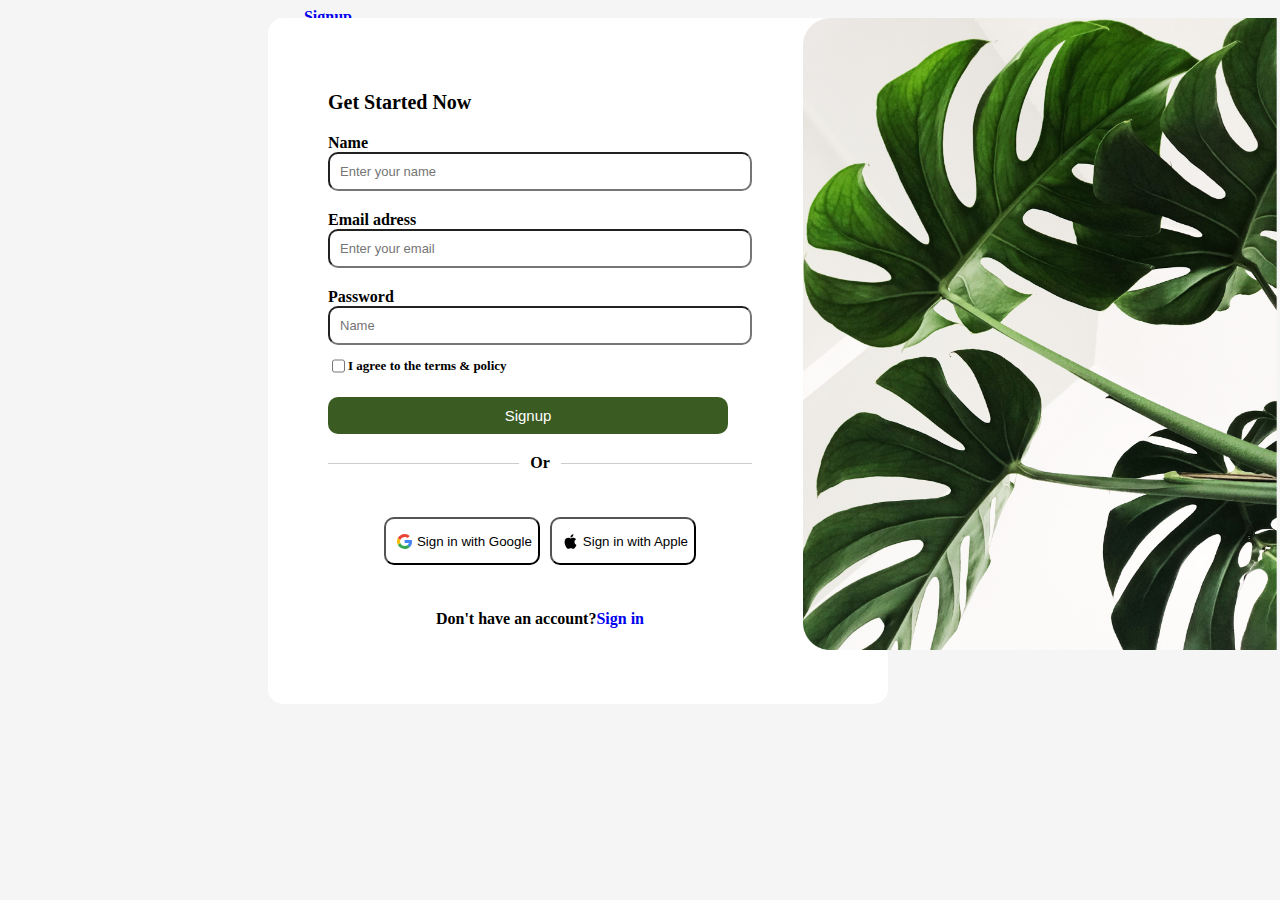
<file: contact.html>
<!DOCTYPE html>
<html lang="fr">
    <head>
        <meta charset="UTF-8">
        <meta http-equiv="X-UA-Compatible" content="IE=edge">
        <meta name="viewport" content="width=device-width, initial-scale=1.0">
        <title>formulaire de contact en HTML & CSS</title>
        <link rel="stylesheet" href="style.css">
        <a href="index.html">Signup</a>
        
    
    </head>
    <body>
      <div class="container">
        <div class="left">
        <form id="left">
            <h1>Get Started Now</h1>
                  <div class="groupe">
                    <label for="Name">Name</label>
                    <input type="text" id="name" placeholder="Enter your name">
                  </div>
                  <div class="groupe">
                    <label for="email">Email adress</label>
                    <input type="email" id="email" placeholder="Enter your email">
                  </div>
                 
                
                <div class="groupe">
                    <label for="password">Password</label>
                    <a type="checkbox"></a>
                    <input type="password" id="password" placeholder="Name">
                </div>
                <div class=checkbox>
                  <input type="checkbox" id="myCheckbox">
                  <p>I agree to the terms & policy</p>
              </div>
            
            <div class="pied-formulaire">
                <button>Signup</button>
            </div>
            <div class="separation">
            <span>Or</span>
          </div>
            <div class="reseau">
              <button class="google">
                  <img src="google.svg" alt="">
                  <p>Sign in with Google</p>
              </button>
              <button class="apple">
                  <img src="apple.svg" alt="">
                  <p>Sign in with Apple</p>
              </button>
          </div>
          <p class="p-bas">Don't have an account? <a href="sing-in.html">Sign in</a></p>
          </form>  
          </div>
        
            <div class="photo">
          <img src="auth-img.png">
            </div>
            
         </div>
      </div>
      
    </body>
</html>
</file>
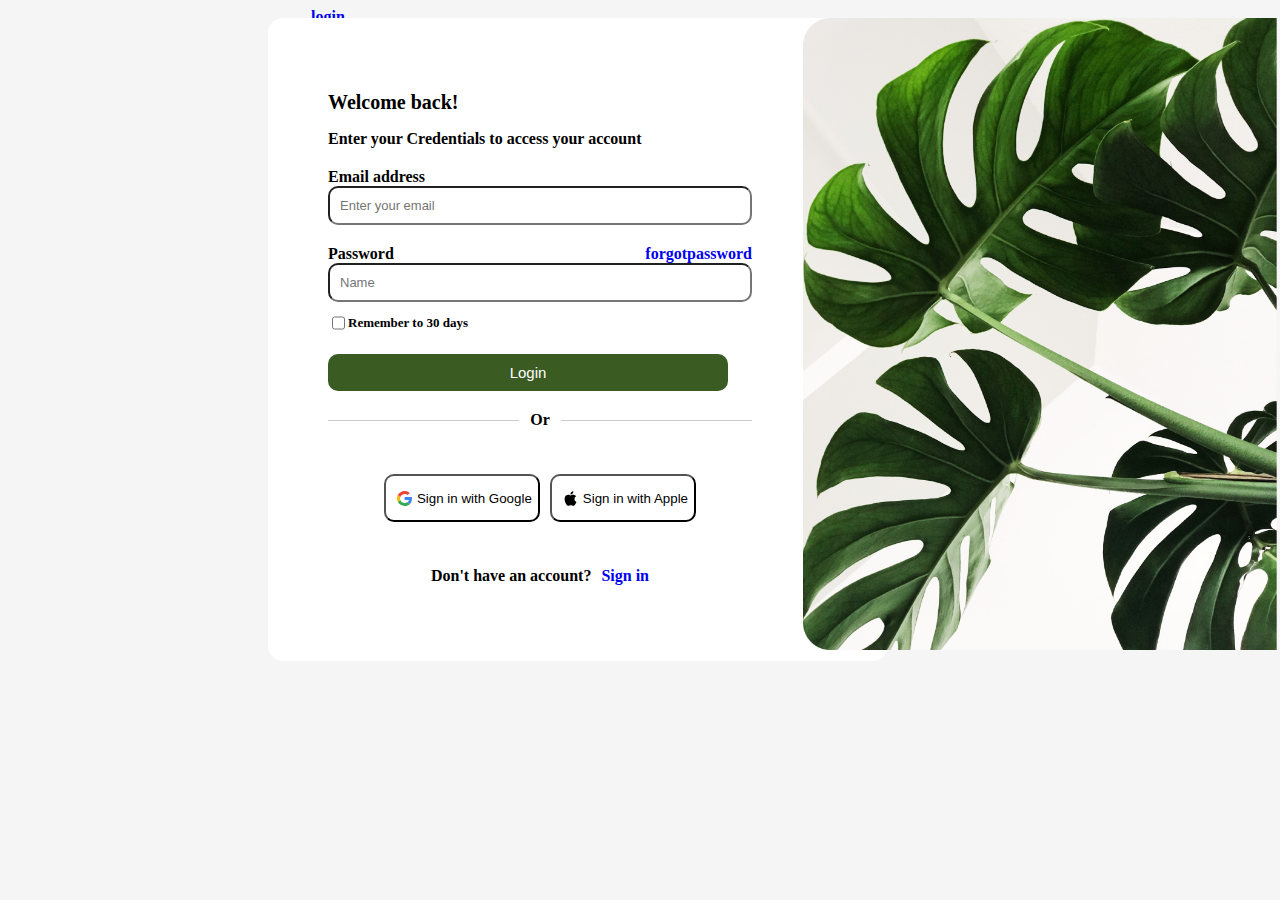
<file: login.html>
<!DOCTYPE html>
<html lang="fr">
    <head>
        <meta charset="UTF-8">
        <meta http-equiv="X-UA-Compatible" content="IE=edge">
        <meta name="viewport" content="width=device-width, initial-scale=1.0">
        <title>formulaire de contact en HTML & CSS</title>
        <link rel="stylesheet" href="style.css">
        <a href="sinup.html">login</a>
    
    </head>
    <body>
      <div class="container">
        <div class="left">
        <form id="left">
            <div class="title">
            <h1>Welcome back!</h1>
            <p>Enter your Credentials to access your account</p>
        </div>
                  <div class="groupe">
                    <label for="Email">Email address</label>
                    <input type="email" id="email" placeholder="Enter your email">
                  </div>
                 
                
                <div class="groupe">
                  <div class="box">
                    <label for="password">Password</label>
                    <a href="forgot">forgotpassword</a>
                  </div>
                    <input type="password" id="password" placeholder="Name">
                    
                </div>
                <div class=checkbox>
                    <input type="checkbox" id="myCheckbox">
                    <p>Remember to 30 days</p>
                </div>
            
            <div class="pied-formulaire">
                <button>Login</button>
            </div>
            <div class="separation">
            <div type="separation">Or</div>
          </div>
            <div class="reseau">
              <button class="google">
                  <img src="img/google.svg" alt="">
                  <p>Sign in with Google</p>
              </button>
              <button class="apple">
                  <img src="img/apple.svg" alt="">
                  <p> Sign in with Apple</p>
              </button>
          </div>
          <p class="p-bas">Don't have an account? <em style="margin: 5px;"></em><a href="sinup.html">Sign in</a></p>
          </form>  
          </div>
        
            <div class="photo">
          <img src="img/auth-img.png">
            </div>
            
         </div>
      </div>
      
    </body>
</html>
</file>
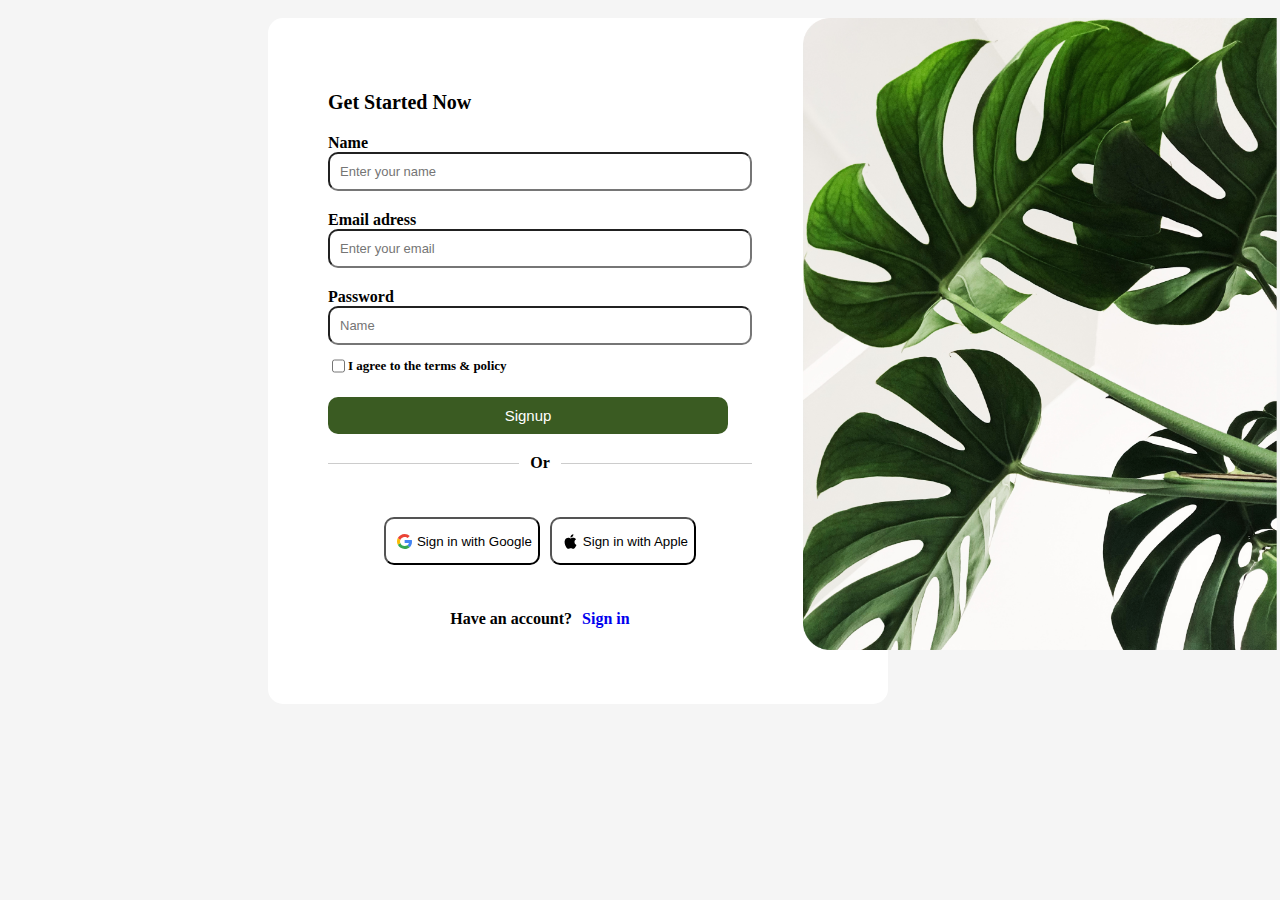
<file: sinup.html>
<!DOCTYPE html>
<html lang="fr">
    <head>
        <meta charset="UTF-8">
        <meta http-equiv="X-UA-Compatible" content="IE=edge">
        <meta name="viewport" content="width=device-width, initial-scale=1.0">
        <title>formulaire de contact en HTML & CSS</title>
        <link rel="stylesheet" href="style.css">
       
        
    
    </head> 
    <body>
      <div class="container">
        <div class="left">
        <form id="left">
            <h1>Get Started Now</h1>
                  <div class="groupe">
                    <label for="Name">Name</label>
                    <input type="text" id="name" placeholder="Enter your name">
                  </div>
                  <div class="groupe">
                    <label for="email">Email adress</label>
                    <input type="email" id="email" placeholder="Enter your email">
                  </div>
                 
                
                <div class="groupe">
                    <label for="password">Password</label>
                    <a type="checkbox"></a>
                    <input type="password" id="password" placeholder="Name">
                </div>
                <div class=checkbox>
                  <input type="checkbox" id="myCheckbox">
                  <p>I agree to the terms & policy</p>
              </div>
            
            <div class="pied-formulaire">
                <button>Signup</button>
            </div>
            <div class="separation">Or</div>
            <div class="reseau">
              <button class="google">
                  <img src="img/google.svg" alt="">
                  <p>Sign in with Google</p>
              </button>
              <button class="apple">
                  <img src="img/apple.svg" alt="">
                  <p>Sign in with Apple</p>
              </button>
          </div>
          <p class="p-bas">Have an account? <em style="margin: 5px;"></em><a href="login.html">Sign in</a></p>
          </form>  
          </div>
        
            <div class="photo">
          <img src="img/auth-img.png">
            </div>
            
         </div>
      </div>
      
    </body>
</html>
</file>
<file: style.css>
body{ 
  /* margin: 0px;
  padding: 0px; */
  background-color: #f5f5f5f5;
  position:absolute;
  
  font-weight: bold;
  font-family: Ariel,sans serif;
  display: flex;
  position: relative;
  justify-content: center;
  width: 20%;
  margin-left: 200px;
  height: 500px;


}
.container{
  display: flex;
  position: absolute;
  justify-content: center;
  width: 1050px;
  margin-left: 500px;
  height: 600px;
  justify-content: space-around;
  margin-top: 10px;
}


  

.left{
  display: flex;
  position: absolute;
  background-color:white;
  padding:60px ;
  border-radius: 3px;
  width: 500px;
  /* height: 430px; */
  border-radius: 15px;
  display: flex;
  margin: 20px;
  margin-top: 0;

  

}
.photo{
  display: flex;
  position: absolute;
  margin-left: 650px;
  width: 200px;
  /* height: 900px; */
  
 

}
form h1{
  font-size: 20px;

}
.separation{
  text-align: center;
  position: relative;
  margin: 20px 0;

}
.separation::before,
.separation::after{
  content: "";
  position: absolute;
  top: 50%;
  width: 45%;
  height: 1px;
  background-color: #ccc;
}
.separation::before{
  left: 0;
  
}
.separation::after{
  right: 0;
}



.corps-formulaire{
  display:flex;
   flex-wrap: wrap;
    margin-bottom: 0px;
  padding-left: 0px;
  width: 100%; 
} 
.groupe{
  position: relative;
  margin-top: 20px;
  display:flex;
  flex-direction:column;


}
.photo img {
  height:632px;
  padding-right: 10px;
  display: flex;
}
.groupe input{
  padding: 10px;
  border-radius: 3px;
  font-size: small;
  width: 400px;
  border-radius: 10px;
}
.groupe label{
  font-size: over;
}
span{
  margin: 20px 0;
}
a{
  text-decoration: none;
  display: flex;
}
.box {
  display: flex;
  justify-content: space-between;
  
}

/* ::after{
    content: "";
    position: absolute;
    width: 45%;
    height: 1px;
    background-color: #000;
}
span::after{
    right: 0;
}
span::before{
    left: 0;
} */

.reseau{
  display: flex;
  justify-content: center;
  align-items: center;
  margin: 40px 0;
}

.google{
  /* border-radius: 3px; */
  margin: 5px;
  background-color: #ffffff;
  display: flex;
  align-items: center;
  border-radius: 10px;
}
.google:hover{
  background-color: #f5f5f5;
}

.google img{
  width: 15px;
  margin: 5px;
}
.apple{
  border-radius: 3px;
  margin: 5px;
  background-color: #ffffff;
  display: flex;
  align-items: center;
  border-radius: 10px;
  transition: 0.5s ease-in;
}
.apple:hover{
  background-color: #f5f5f5;
}
.apple img{
  width: 15px;
  margin: 5px;
}
.pied-formulaire button{
  margin-top: 10px;
  background-color: #3A5B22;
  color: white;
  font-size: 15px;
  border:none;
  padding: 10px ;
  border-radius: 10px;
  outline: none;
  cursor: pointer;
  transition: transform 0.5s;
  width: 400px;


}
.title{
  padding: 0px;
  
}
.pied-formulaire button:hover{
    transform: scale(1.05);

  }
p{
  font-size: normal;
  
}
.checkbox{
  display: flex;
  font-size: small;
}
 .p-bas{
  display: flex;
  justify-content:center;
 }
</file>
